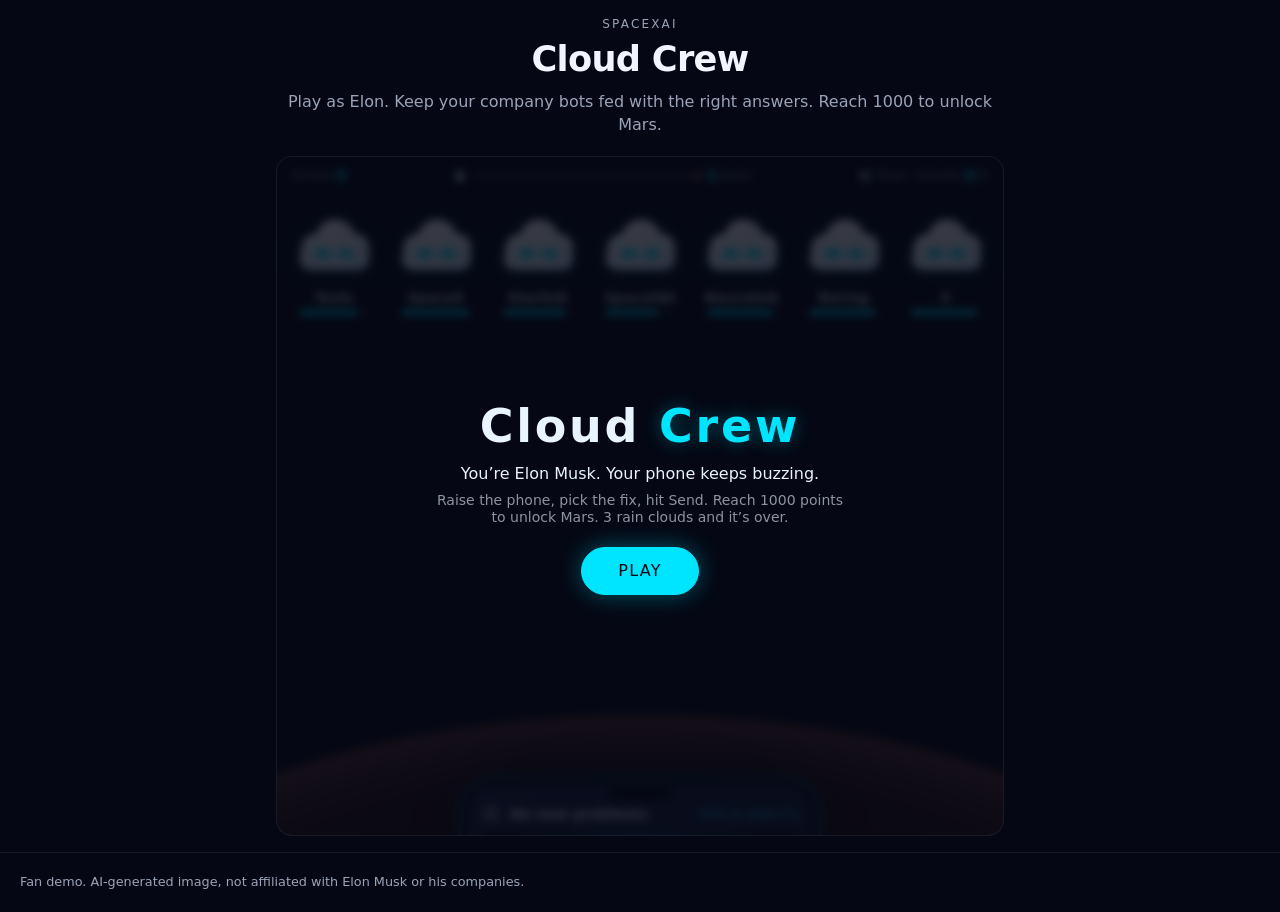
<file: index.html>
<!DOCTYPE html>
<html lang="en">
<head>
  <meta charset="UTF-8" />
  <meta name="robots" content="noindex, nofollow" />
  <meta name="viewport" content="width=device-width, initial-scale=1, viewport-fit=cover" />
  <title>Cloud Crew · Play as Elon</title>
  <link rel="icon" href="./favicon.svg" type="image/svg+xml" />
  <link rel="stylesheet" href="./shell.css?v=7" />
  <link rel="stylesheet" href="./cloud-crew/cloud-crew.css?v=7" />
</head>
<body>
  <main class="play-strip" id="play" aria-label="Cloud Crew game">
    <div class="play-copy">
      <p class="eyebrow">SpaceXAI</p>
      <h1>Cloud Crew</h1>
      <p>Play as Elon. Keep your company bots fed with the right answers. Reach 1000 to unlock Mars.</p>
    </div>
    <div id="game-root"></div>
  </main>

  <footer class="foot">
    <span>Fan demo. AI-generated image, not affiliated with Elon Musk or his companies.</span>
  </footer>

  <script src="./cloud-crew/cloud-crew.js?v=7"></script>
  <script>
    window.__cloudCrew = initCloudCrew(document.getElementById('game-root'));
  </script>
</body>
</html>
</file>
<file: shell.css>
:root {
  --bg: #050814;
  --fg: #f2f5ff;
  --muted: #9aa3b8;
  --cyan: #00e5ff;
  --line: rgba(255, 255, 255, 0.08);
  --font: "Inter", system-ui, -apple-system, Segoe UI, sans-serif;
}

* { box-sizing: border-box; }
html { scroll-behavior: smooth; }
body {
  margin: 0;
  font-family: var(--font);
  background: var(--bg);
  color: var(--fg);
  line-height: 1.45;
}

.hero {
  max-width: 42rem;
  margin: 0 auto;
  padding: 3.5rem 1.25rem 2.5rem;
  text-align: center;
}
.eyebrow {
  margin: 0 0 0.5rem;
  letter-spacing: 0.18em;
  text-transform: uppercase;
  font-size: 0.75rem;
  color: var(--cyan);
}
.hero h1 {
  margin: 0 0 0.75rem;
  font-size: clamp(1.85rem, 5vw, 2.75rem);
  font-weight: 650;
  letter-spacing: -0.02em;
}
.sub {
  margin: 0 auto 1.5rem;
  max-width: 34rem;
  color: var(--muted);
}
.ctas {
  display: flex;
  flex-wrap: wrap;
  gap: 0.75rem;
  justify-content: center;
}
.btn {
  display: inline-flex;
  align-items: center;
  justify-content: center;
  padding: 0.7rem 1.15rem;
  border-radius: 999px;
  text-decoration: none;
  font-weight: 600;
  font-size: 0.95rem;
  border: 1px solid transparent;
}
.btn.primary {
  background: var(--cyan);
  color: #041018;
}
.btn.ghost {
  border-color: var(--line);
  color: var(--fg);
  background: transparent;
}

.stage {
  position: relative;
  width: 100%;
  min-height: min(100dvh, 900px);
  background: #000;
  border-top: 1px solid var(--line);
  border-bottom: 1px solid var(--line);
}
.sphere-frame,
.sphere-frame iframe {
  width: 100%;
  height: min(100dvh, 900px);
  border: 0;
  display: block;
  background: #000;
}
.stage-hint {
  position: absolute;
  left: 0;
  right: 0;
  bottom: 0.75rem;
  margin: 0;
  text-align: center;
  font-size: 0.75rem;
  color: rgba(255, 255, 255, 0.35);
  pointer-events: none;
}

.play-strip {
  max-width: 760px;
  margin: 0 auto;
  padding: 1rem 1rem 1rem;
}
.play-copy h1 {
  margin: 0 0 0.35rem;
  font-size: clamp(1.6rem, 5vw, 2.2rem);
  letter-spacing: -0.02em;
}
.play-copy {
  text-align: center;
  margin-bottom: 1.25rem;
}
.play-copy h2 {
  margin: 0 0 0.35rem;
  font-size: 1.35rem;
}
.play-copy p {
  margin: 0;
  color: var(--muted);
}
#game-root {
  width: 100%;
  height: min(calc(100dvh - 210px), 680px);
  min-height: 420px;
  border-radius: 16px;
  overflow: hidden;
  border: 1px solid var(--line);
  background: #050814;
}

.foot {
  display: flex;
  flex-wrap: wrap;
  gap: 0.75rem 1.25rem;
  justify-content: space-between;
  align-items: center;
  padding: 1.25rem;
  border-top: 1px solid var(--line);
  color: var(--muted);
  font-size: 0.8rem;
}
.foot a { color: var(--cyan); text-decoration: none; }

@media (max-width: 640px) {
  .hero { padding-top: 2.25rem; }
  #game-root { min-height: 360px; }
}
</file>
<file: cloud-crew/cloud-crew.css>
/* Cloud Crew v3 — SpaceXAI demo mini-game. Everything scoped under .cloud-crew */
.cloud-crew {
  --cc-bg: #050814;
  --cc-cyan: #00e5ff;
  --cc-cyan-dim: rgba(0, 229, 255, 0.35);
  --cc-white: #e8f4ff;
  --cc-muted: rgba(232, 244, 255, 0.6);
  --cc-green: #3dffa0;
  --cc-red: #ff4d6a;
  --cc-amber: #ffc94d;
  --cc-mars: #ff6a3d;
  --cc-cloud-w: 110px;
  --cc-travel: 300px;
  --cc-progress: 0;
  position: relative;
  display: flex;
  flex-direction: column;
  width: 100%;
  height: 100%;
  min-height: 320px;
  box-sizing: border-box;
  background: radial-gradient(ellipse at 50% 15%, #0d1a3a 0%, var(--cc-bg) 70%);
  color: var(--cc-white);
  font-family: system-ui, -apple-system, "Segoe UI", Roboto, sans-serif;
  line-height: 1.25;
  overflow: hidden;
  touch-action: manipulation;
  user-select: none;
  -webkit-user-select: none;
  -webkit-tap-highlight-color: transparent;
}

.cloud-crew *,
.cloud-crew *::before,
.cloud-crew *::after {
  box-sizing: border-box;
}

/* sparse star dots */
.cloud-crew::before {
  content: "";
  position: absolute;
  inset: 0;
  pointer-events: none;
  background-image:
    radial-gradient(1.5px 1.5px at 12% 22%, rgba(0, 229, 255, 0.35), transparent 60%),
    radial-gradient(1.5px 1.5px at 78% 12%, rgba(0, 229, 255, 0.3), transparent 60%),
    radial-gradient(1px 1px at 38% 64%, rgba(255, 255, 255, 0.35), transparent 60%),
    radial-gradient(1.5px 1.5px at 88% 58%, rgba(0, 229, 255, 0.25), transparent 60%),
    radial-gradient(1px 1px at 6% 80%, rgba(255, 255, 255, 0.3), transparent 60%),
    radial-gradient(1px 1px at 55% 8%, rgba(255, 255, 255, 0.3), transparent 60%),
    radial-gradient(1.5px 1.5px at 66% 88%, rgba(0, 229, 255, 0.2), transparent 60%);
}

.cloud-crew__defs {
  position: absolute;
  width: 0;
  height: 0;
  overflow: hidden;
}

.cloud-crew button { font: inherit; }

/* ---------- HUD ---------- */
.cloud-crew__hud {
  position: relative;
  z-index: 2;
  flex: none;
  display: flex;
  align-items: center;
  gap: 12px;
  padding: 10px 14px 4px;
  font-size: 14px;
  letter-spacing: 0.02em;
  color: var(--cc-muted);
  white-space: nowrap;
  pointer-events: none;
}

.cloud-crew__hud [data-cc-score],
.cloud-crew__hud [data-cc-rain],
.cloud-crew__hud [data-cc-mars] {
  color: var(--cc-cyan);
  font-weight: 650;
  text-shadow: 0 0 8px var(--cc-cyan-dim);
  font-variant-numeric: tabular-nums;
}

.cloud-crew__icon {
  flex: none;
  width: 16px;
  height: 16px;
}

.cloud-crew__mars {
  flex: 1 1 auto;
  min-width: 0;
  max-width: 300px;
  margin: 0 auto;
  display: flex;
  align-items: center;
  gap: 6px;
}

.cloud-crew__mars-bar {
  position: relative;
  flex: 1 1 auto;
  min-width: 40px;
  height: 6px;
  border-radius: 999px;
  background: rgba(232, 244, 255, 0.12);
  overflow: hidden;
}
.cloud-crew__mars-bar::after { /* little Mars at the finish */
  content: "";
  position: absolute;
  right: 0;
  top: 0;
  width: 6px;
  height: 6px;
  border-radius: 50%;
  background: var(--cc-mars);
}
.cloud-crew__mars-bar b {
  position: absolute;
  inset: 0;
  border-radius: inherit;
  background: linear-gradient(90deg, var(--cc-cyan), #7ff4ff 70%, var(--cc-mars));
  box-shadow: 0 0 8px var(--cc-cyan-dim);
  transform: scaleX(0);
  transform-origin: left center;
  transition: transform 0.35s ease-out;
}

.cloud-crew__mars-text {
  font-size: 12px;
  font-variant-numeric: tabular-nums;
}

.cloud-crew__rainbox {
  display: flex;
  align-items: center;
  gap: 4px;
}

.cloud-crew.is-narrow .cloud-crew__hud { gap: 8px; padding: 8px 10px 2px; font-size: 13px; }
.cloud-crew.is-narrow .cloud-crew__rain-label { display: none; }

/* floating +50 / -30 near the score */
.cloud-crew__pop {
  position: absolute;
  z-index: 6;
  font-size: 15px;
  font-weight: 750;
  white-space: nowrap;
  pointer-events: none;
  animation: cloud-crew-pop 1.1s ease-out forwards;
}
.cloud-crew__pop.is-good { color: var(--cc-green); text-shadow: 0 0 10px rgba(61, 255, 160, 0.6); }
.cloud-crew__pop.is-bad { color: var(--cc-red); text-shadow: 0 0 10px rgba(255, 77, 106, 0.6); }

/* Mars on the horizon: rises as you get closer to 1000 */
.cloud-crew__horizon {
  position: absolute;
  z-index: 0;
  left: -35%;
  right: -35%;
  bottom: 0;
  height: 45%;
  border-radius: 50% 50% 0 0 / 100% 100% 0 0;
  background: radial-gradient(ellipse 50% 100% at 50% 100%, rgba(70, 18, 12, 0.34) 0%, rgba(110, 32, 18, 0.3) 80%, rgba(255, 128, 84, 0.3) 99%, rgba(255, 128, 84, 0) 100%);
  transform: translateY(calc((1 - var(--cc-progress)) * 60%));
  pointer-events: none; /* no transition: animating this big gradient stalls software rendering */
}

/* ---------- Sky with the 7 bots ---------- */
.cloud-crew__sky {
  position: relative;
  z-index: 1;
  flex: 1 1 auto;
  min-height: 0;
  width: 100%;
  max-width: 1120px;
  margin: 0 auto;
  display: grid;
  grid-template-columns: repeat(7, minmax(0, 1fr));
  align-content: center;
  justify-items: center;
  gap: 6px 4px;
  padding: 4px 8px;
}

.cloud-crew.is-narrow .cloud-crew__sky {
  grid-template-columns: repeat(8, minmax(0, 1fr));
  gap: 4px 2px;
}
.cloud-crew.is-narrow .cloud-crew__bot { grid-column: span 2; }
.cloud-crew.is-narrow .cloud-crew__bot:nth-child(5) { grid-column: 2 / span 2; }

.cloud-crew__dock { flex: none; }

.cloud-crew__bot {
  display: flex;
  flex-direction: column;
  align-items: center;
  width: 100%;
  min-width: 0;
  text-align: center;
}

.cloud-crew__float {
  position: relative;
  width: var(--cc-cloud-w);
  height: calc(var(--cc-cloud-w) * 0.6667);
  margin-bottom: calc(var(--cc-cloud-w) * 0.14);
  animation: cloud-crew-bob 3.4s ease-in-out infinite;
  animation-delay: var(--cc-delay, 0s);
}

.cloud-crew__shape {
  display: block;
  width: 100%;
  height: 100%;
  overflow: visible;
  filter: drop-shadow(0 4px 10px rgba(0, 229, 255, 0.16)) drop-shadow(0 1px 1px rgba(0, 0, 0, 0.35));
  transition: filter 0.3s;
}

.cloud-crew__eyes {
  position: absolute;
  left: 50%;
  top: 64%;
  display: flex;
  gap: calc(var(--cc-cloud-w) * 0.1);
  transform: translate(-50%, -50%);
}

.cloud-crew__eyes i {
  display: block;
  width: calc(var(--cc-cloud-w) * 0.15);
  height: calc(var(--cc-cloud-w) * 0.075);
  min-height: 4px;
  border-radius: 999px;
  background: linear-gradient(180deg, #7ff4ff 0%, var(--cc-cyan) 55%, #00b8d4 100%);
  box-shadow: 0 0 0 2px rgba(0, 229, 255, 0.25), 0 0 8px rgba(0, 229, 255, 0.8);
  animation: cloud-crew-blink 5.2s infinite;
  animation-delay: var(--cc-delay, 0s);
  transition: background 0.3s, box-shadow 0.3s, transform 0.3s, height 0.3s;
}

/* notification dot on a cloud that has a waiting problem */
.cloud-crew__ping {
  position: absolute;
  right: 4%;
  top: 2%;
  display: none;
  place-items: center;
  width: max(16px, calc(var(--cc-cloud-w) * 0.17));
  height: max(16px, calc(var(--cc-cloud-w) * 0.17));
  border-radius: 50%;
  background: var(--cc-red);
  color: #fff;
  font-size: max(10px, calc(var(--cc-cloud-w) * 0.1));
  font-weight: 800;
  box-shadow: 0 0 0 2px #0a1228, 0 0 10px rgba(255, 77, 106, 0.6);
  animation: cloud-crew-ping 1.4s ease-in-out infinite;
}
.cloud-crew__bot.has-ping .cloud-crew__ping { display: grid; }

.cloud-crew__name {
  margin-top: 2px;
  font-size: 13px;
  font-weight: 650;
  letter-spacing: 0.03em;
  white-space: nowrap;
  color: var(--cc-white);
  transition: color 0.2s;
}
.cloud-crew.is-narrow .cloud-crew__name { font-size: 12px; }
.cloud-crew.is-roomy .cloud-crew__name { font-size: 15px; }

.cloud-crew__bar {
  position: relative;
  width: calc(var(--cc-cloud-w) * 0.78);
  max-width: 100%;
  height: 5px;
  margin-top: 4px;
  border-radius: 999px;
  background: rgba(232, 244, 255, 0.12);
  overflow: hidden;
}
.cloud-crew.is-roomy .cloud-crew__bar { height: 6px; }

.cloud-crew__bar b {
  position: absolute;
  inset: 0;
  border-radius: inherit;
  background: var(--cc-cyan);
  box-shadow: 0 0 6px var(--cc-cyan-dim);
  transform-origin: left center;
  transition: background 0.3s;
}

.cloud-crew__bot[data-level="mid"] .cloud-crew__bar b { background: var(--cc-amber); }
.cloud-crew__bot[data-level="low"] .cloud-crew__bar b { background: var(--cc-red); }
.cloud-crew__bot[data-level="low"] .cloud-crew__name { color: #ffb3c0; }
.cloud-crew__bot[data-level="low"]:not(.is-dead) .cloud-crew__eyes i { transform: scaleY(0.6); }

/* active (opened on the phone) */
.cloud-crew__bot.is-active .cloud-crew__name {
  color: var(--cc-cyan);
  text-shadow: 0 0 10px var(--cc-cyan-dim);
}
.cloud-crew__bot.is-active .cloud-crew__shape {
  filter: drop-shadow(0 0 10px rgba(0, 229, 255, 0.65)) drop-shadow(0 1px 1px rgba(0, 0, 0, 0.35));
}

/* fed (correct doc landed) */
.cloud-crew__bot.is-fed .cloud-crew__float { animation: cloud-crew-gulp 0.55s ease-out; }
.cloud-crew__bot.is-fed .cloud-crew__shape { filter: drop-shadow(0 0 14px rgba(61, 255, 160, 0.85)); }

/* dead: grey rain cloud */
.cloud-crew__bot.is-dead .cloud-crew__float {
  animation: cloud-crew-bob-sad 4.6s ease-in-out infinite;
  animation-delay: var(--cc-delay, 0s);
}
.cloud-crew__bot.is-dead .cloud-crew__shape { filter: drop-shadow(0 3px 6px rgba(0, 0, 0, 0.5)); }
.cloud-crew__bot.is-dead .cloud-crew__eyes i {
  height: 3px;
  min-height: 3px;
  background: #3a4152;
  box-shadow: none;
  animation: none;
  transform: rotate(-14deg);
}
.cloud-crew__bot.is-dead .cloud-crew__eyes i + i { transform: rotate(14deg); }
.cloud-crew__bot.is-dead .cloud-crew__gloss { opacity: 0.2; }
.cloud-crew__bot.is-dead .cloud-crew__name { color: #8a93a6; text-shadow: none; }
.cloud-crew__bot.is-dead .cloud-crew__bar b { transform: scaleX(0) !important; }

.cloud-crew__rain {
  position: absolute;
  left: 22%;
  right: 22%;
  top: 84%;
  height: calc(var(--cc-cloud-w) * 0.3);
  display: none;
  pointer-events: none;
}
.cloud-crew__bot.is-dead .cloud-crew__rain { display: block; }
.cloud-crew__rain i {
  position: absolute;
  top: 0;
  width: 3px;
  height: calc(var(--cc-cloud-w) * 0.11);
  min-height: 6px;
  border-radius: 3px;
  background: linear-gradient(180deg, rgba(160, 205, 255, 0.15), #b4dcff);
  box-shadow: 0 0 4px rgba(150, 200, 255, 0.5);
  animation: cloud-crew-rain 0.75s linear infinite;
}
.cloud-crew__rain i:nth-child(1) { left: 4%; animation-delay: 0s; }
.cloud-crew__rain i:nth-child(2) { left: 28%; animation-delay: -0.4s; }
.cloud-crew__rain i:nth-child(3) { left: 52%; animation-delay: -0.15s; }
.cloud-crew__rain i:nth-child(4) { left: 76%; animation-delay: -0.55s; }
.cloud-crew__rain i:nth-child(5) { left: 96%; animation-delay: -0.28s; }

/* ---------- Phone ---------- */
.cloud-crew__phone {
  position: absolute;
  z-index: 3;
  left: 50%;
  bottom: -16px; /* bottom bezel hidden: the phone is "held" */
  width: min(360px, calc(100% - 24px));
  transform: translate(-50%, 0);
  transition: transform 0.22s cubic-bezier(0.2, 0.8, 0.2, 1);
  touch-action: none;
}
.cloud-crew__phone.is-lowered {
  transform: translate(-50%, var(--cc-travel));
  cursor: pointer;
}
.cloud-crew__phone.is-dragging { transition: none; }
.cloud-crew__phone.is-away { transform: translate(-50%, calc(100% + 40px)); }
.cloud-crew.is-compact .cloud-crew__phone { width: min(560px, calc(100% - 16px)); }

.cloud-crew__device {
  position: relative;
  padding: 8px 10px 26px;
  border-radius: 34px 34px 28px 28px;
  background: linear-gradient(160deg, #1b2440 0%, #0b1122 100%);
  border: 2px solid rgba(0, 229, 255, 0.3);
  box-shadow:
    inset 0 0 0 6px #070b18,
    0 0 0 1px rgba(255, 255, 255, 0.05),
    0 -8px 40px rgba(0, 0, 0, 0.55),
    0 0 28px rgba(0, 229, 255, 0.14);
}
.cloud-crew__device.is-buzz { animation: cloud-crew-buzz 0.45s ease-in-out; }
.cloud-crew__device.is-bad {
  animation: cloud-crew-shake 0.4s ease-in-out;
  border-color: var(--cc-red);
  box-shadow: inset 0 0 0 6px #070b18, 0 0 30px rgba(255, 77, 106, 0.45);
}

.cloud-crew__notch {
  position: absolute;
  top: 9px;
  left: 50%;
  width: 64px;
  height: 12px;
  border-radius: 999px;
  background: #02040b;
  transform: translateX(-50%);
}

.cloud-crew__head {
  display: flex;
  align-items: center;
  gap: 8px;
  min-height: 44px;
  padding: 14px 8px 4px;
  cursor: grab;
  font-size: 14px;
}

.cloud-crew__badge {
  flex: none;
  display: inline-grid;
  place-items: center;
  min-width: 22px;
  height: 22px;
  padding: 0 6px;
  border-radius: 999px;
  background: var(--cc-red);
  color: #fff;
  font-size: 12px;
  font-weight: 800;
  box-shadow: 0 0 10px rgba(255, 77, 106, 0.55);
}
.cloud-crew__badge.is-zero {
  background: rgba(232, 244, 255, 0.14);
  color: var(--cc-muted);
  box-shadow: none;
}

.cloud-crew__head-title {
  font-weight: 700;
  white-space: nowrap;
}

.cloud-crew__head-hint,
.cloud-crew__head-lower {
  margin-left: auto;
  font-size: 12px;
  white-space: nowrap;
}
.cloud-crew__head-hint { color: var(--cc-cyan); animation: cloud-crew-nudge 1.6s ease-in-out infinite; }
.cloud-crew__head-lower { color: var(--cc-muted); }
.cloud-crew__phone.is-lowered .cloud-crew__head-lower,
.cloud-crew__phone:not(.is-lowered) .cloud-crew__head-hint { display: none; }

.cloud-crew__mouse-only { display: none; }
@media (hover: hover) and (pointer: fine) {
  .cloud-crew__mouse-only { display: inline; }
  .cloud-crew__touch-only { display: none; }
}

.cloud-crew__chips { display: none; }

.cloud-crew__screen {
  display: flex;
  flex-direction: column;
  overflow: hidden;
  padding: 8px;
  border-radius: 22px;
  background: radial-gradient(ellipse at 50% 0%, rgba(0, 229, 255, 0.1), rgba(5, 8, 20, 0.92) 70%);
}

.cloud-crew__note {
  --cc-tag: #00e5ff;
  padding: 10px;
  border-radius: 16px;
  background: rgba(232, 244, 255, 0.06);
  border: 1px solid rgba(0, 229, 255, 0.28);
}
.cloud-crew__note-top {
  display: flex;
  align-items: center;
  gap: 6px;
}
.cloud-crew__tag {
  display: inline-block;
  max-width: 100%;
  padding: 2px 8px;
  border-radius: 999px;
  border: 1px solid var(--cc-tag);
  color: var(--cc-tag);
  background: rgba(5, 8, 20, 0.6);
  font-size: 10px;
  font-weight: 800;
  letter-spacing: 0.06em;
  text-transform: uppercase;
  white-space: nowrap;
}
.cloud-crew__note-time {
  margin-left: auto;
  font-size: 11px;
  color: var(--cc-muted);
}
.cloud-crew__note-text {
  margin: 6px 0 8px;
  min-height: 2.5em;
  font-size: 16px;
  font-weight: 550;
  line-height: 1.25;
  color: #fff;
}
.cloud-crew__note-text b { font-weight: 800; }

.cloud-crew__choices {
  display: flex;
  flex-direction: column;
  gap: 6px;
}

.cloud-crew__choice {
  appearance: none;
  display: flex;
  align-items: center;
  gap: 10px;
  width: 100%;
  min-height: 44px;
  margin: 0;
  padding: 6px 12px;
  border: 1px solid rgba(0, 229, 255, 0.3);
  border-radius: 12px;
  background: rgba(0, 229, 255, 0.05);
  color: var(--cc-white);
  font-size: 15px;
  font-weight: 550;
  text-align: left;
  cursor: pointer;
  transition: background 0.12s, border-color 0.12s, transform 0.08s;
}
.cloud-crew__choice span { min-width: 0; overflow-wrap: anywhere; }
.cloud-crew__choice kbd,
.cloud-crew__send kbd {
  flex: none;
  display: inline-grid;
  place-items: center;
  min-width: 22px;
  height: 22px;
  padding: 0 5px;
  border-radius: 7px;
  background: rgba(0, 229, 255, 0.14);
  color: var(--cc-cyan);
  font: inherit;
  font-size: 11px;
  font-weight: 700;
}
@media (hover: hover) {
  .cloud-crew__choice:hover:not(:disabled) { background: rgba(0, 229, 255, 0.12); border-color: var(--cc-cyan); }
}
.cloud-crew__choice:disabled { cursor: default; }
.cloud-crew__choice.is-selected {
  background: rgba(0, 229, 255, 0.2);
  border-color: var(--cc-cyan);
  box-shadow: inset 0 0 0 1px var(--cc-cyan), 0 0 14px rgba(0, 229, 255, 0.25);
}
.cloud-crew__choice.is-selected kbd { background: var(--cc-cyan); color: #041018; }
.cloud-crew__choice.is-right { background: rgba(61, 255, 160, 0.18); border-color: var(--cc-green); box-shadow: none; }
.cloud-crew__choice.is-right kbd { background: rgba(61, 255, 160, 0.3); color: var(--cc-green); }
.cloud-crew__choice.is-wrong { background: rgba(255, 77, 106, 0.2); border-color: var(--cc-red); box-shadow: none; }
.cloud-crew__choice.is-wrong kbd { background: rgba(255, 77, 106, 0.3); color: #ffd0d8; }

.cloud-crew__send {
  appearance: none;
  display: flex;
  align-items: center;
  justify-content: center;
  gap: 8px;
  width: 100%;
  min-height: 46px;
  margin-top: 8px;
  border: 0;
  border-radius: 14px;
  background: var(--cc-cyan);
  color: #041018;
  font-size: 16px;
  font-weight: 750;
  letter-spacing: 0.04em;
  cursor: pointer;
  box-shadow: 0 0 18px rgba(0, 229, 255, 0.35);
  transition: background 0.15s, color 0.15s, box-shadow 0.15s, transform 0.08s;
}
.cloud-crew__send kbd { background: rgba(4, 16, 24, 0.18); color: #041018; }
.cloud-crew__send:active:not(:disabled) { transform: scale(0.98); }
.cloud-crew__send:disabled {
  cursor: default;
  background: rgba(0, 229, 255, 0.12);
  color: rgba(232, 244, 255, 0.45);
  box-shadow: none;
}
.cloud-crew__send:disabled kbd { background: rgba(232, 244, 255, 0.08); color: rgba(232, 244, 255, 0.45); }

@media (hover: none) and (pointer: coarse) {
  .cloud-crew__choice kbd,
  .cloud-crew__send kbd { display: none; }
}

.cloud-crew__note.is-empty {
  display: flex;
  flex-direction: column;
  align-items: center;
  justify-content: center;
  gap: 6px;
  flex: 1 1 auto;
  text-align: center;
}
.cloud-crew__empty-title { font-size: 18px; font-weight: 700; color: var(--cc-green); }
.cloud-crew__empty-sub { font-size: 13px; color: var(--cc-muted); }

.cloud-crew__queue {
  min-height: 102px;
  margin-top: 8px;
}
.cloud-crew__queue-label {
  height: 14px;
  margin: 0 4px 4px;
  font-size: 10px;
  font-weight: 700;
  letter-spacing: 0.1em;
  text-transform: uppercase;
  color: var(--cc-muted);
}
.cloud-crew__row {
  appearance: none;
  display: flex;
  align-items: center;
  gap: 8px;
  width: 100%;
  min-height: 40px;
  margin: 0 0 4px;
  padding: 4px 10px;
  border: 1px solid rgba(232, 244, 255, 0.1);
  border-radius: 12px;
  background: rgba(232, 244, 255, 0.04);
  color: var(--cc-white);
  font-size: 13px;
  text-align: left;
  cursor: pointer;
}
.cloud-crew__row span:last-child {
  min-width: 0;
  overflow: hidden;
  text-overflow: ellipsis;
  white-space: nowrap;
}
@media (hover: hover) {
  .cloud-crew__row:hover:not(:disabled) { border-color: var(--cc-cyan-dim); background: rgba(0, 229, 255, 0.08); }
}

/* compact phone (short containers): answers in a row, queue as header chips */
.cloud-crew.is-compact .cloud-crew__device { padding: 6px 8px 24px; border-radius: 26px 26px 22px 22px; }
.cloud-crew.is-compact .cloud-crew__notch { top: 6px; height: 9px; width: 54px; }
.cloud-crew.is-compact .cloud-crew__head { min-height: 38px; padding: 11px 6px 3px; gap: 6px; }
.cloud-crew.is-compact .cloud-crew__phone:not(.is-lowered) .cloud-crew__chips {
  display: flex;
  gap: 4px;
  min-width: 0;
  overflow: hidden;
}
.cloud-crew.is-compact .cloud-crew__phone:not(.is-lowered) .cloud-crew__head-lower { margin-left: auto; }
.cloud-crew__chip {
  appearance: none;
  flex: none;
  min-height: 26px;
  padding: 2px 8px;
  border: 1px solid var(--cc-tag);
  border-radius: 999px;
  background: rgba(5, 8, 20, 0.6);
  color: var(--cc-tag);
  font-size: 10px;
  font-weight: 800;
  letter-spacing: 0.05em;
  text-transform: uppercase;
  cursor: pointer;
}
.cloud-crew.is-compact .cloud-crew__screen { padding: 6px; border-radius: 18px; }
.cloud-crew.is-compact .cloud-crew__note { padding: 8px; border-radius: 14px; }
.cloud-crew.is-compact .cloud-crew__note-top { display: none; }
.cloud-crew.is-compact .cloud-crew__note-text { margin: 0 0 6px; min-height: 0; font-size: 14px; }
.cloud-crew.is-compact .cloud-crew__choices { flex-direction: row; }
.cloud-crew.is-compact .cloud-crew__choice {
  flex: 1 1 0;
  min-width: 0;
  min-height: 48px;
  padding: 4px 8px;
  gap: 6px;
  font-size: 13px;
  line-height: 1.2;
}
.cloud-crew.is-compact .cloud-crew__choice kbd { min-width: 18px; height: 18px; font-size: 10px; }
.cloud-crew.is-compact .cloud-crew__send { min-height: 44px; margin-top: 6px; font-size: 15px; }
.cloud-crew.is-compact .cloud-crew__queue { display: none; }

.cloud-crew.is-compact.is-narrow .cloud-crew__choice kbd { display: none; }

/* ---------- Flying document ---------- */
.cloud-crew__fx {
  position: absolute;
  inset: 0;
  z-index: 5;
  pointer-events: none;
}

.cloud-crew__doc {
  position: absolute;
  width: 132px;
  padding: 8px 10px 9px;
  border-radius: 10px;
  background: rgba(61, 255, 160, 0.2);
  border: 1px solid rgba(61, 255, 160, 0.75);
  box-shadow: 0 0 18px rgba(61, 255, 160, 0.35);
  backdrop-filter: blur(2px);
  color: #e9fff4;
  font-size: 12px;
  font-weight: 600;
  line-height: 1.2;
  text-align: left;
  transform: translate(-50%, -50%);
  will-change: transform, opacity;
}
.cloud-crew__doc-lines { display: flex; flex-direction: column; gap: 3px; margin-bottom: 6px; }
.cloud-crew__doc-lines i { display: block; height: 3px; border-radius: 2px; background: rgba(61, 255, 160, 0.7); }
.cloud-crew__doc-lines i + i { width: 60%; background: rgba(61, 255, 160, 0.45); }
.cloud-crew__doc.is-bad {
  background: rgba(255, 77, 106, 0.16);
  border-color: rgba(255, 77, 106, 0.7);
  box-shadow: 0 0 14px rgba(255, 77, 106, 0.3);
  color: #ffe3e8;
}
.cloud-crew__doc.is-bad .cloud-crew__doc-lines i { background: rgba(255, 77, 106, 0.6); }

/* ---------- Mars launch ---------- */
.cloud-crew__launch {
  position: absolute;
  inset: 0;
  z-index: 4;
  pointer-events: none;
  background: radial-gradient(ellipse at 80% 15%, rgba(255, 106, 61, 0.12), transparent 55%);
  animation: cloud-crew-fade-in 0.4s ease-out;
}
.cloud-crew__launch[hidden] { display: none !important; }
.cloud-crew.is-launching .cloud-crew__sky { opacity: 0.22; transition: opacity 0.5s ease; }

.cloud-crew__planet {
  position: absolute;
  top: 12%;
  right: 14%;
  width: 54px;
  height: 54px;
  border-radius: 50%;
  background: radial-gradient(circle at 35% 32%, #ffb08a 0%, #e5532f 45%, #8a2414 100%);
  box-shadow: 0 0 26px rgba(255, 106, 61, 0.55), inset -6px -6px 12px rgba(0, 0, 0, 0.35);
  animation: cloud-crew-fade-in 0.6s ease-out;
}
.cloud-crew__planet::before,
.cloud-crew__planet::after {
  content: "";
  position: absolute;
  border-radius: 50%;
  background: rgba(120, 30, 15, 0.55);
}
.cloud-crew__planet::before { width: 11px; height: 8px; left: 16px; top: 24px; }
.cloud-crew__planet::after { width: 7px; height: 6px; left: 32px; top: 13px; }
.cloud-crew__planet.is-hit { animation: cloud-crew-mars-hit 0.7s ease-out forwards; }

.cloud-crew__rocket {
  position: absolute;
  left: 0;
  top: 0;
  width: 24px;
  height: 60px;
  will-change: transform;
}
.cloud-crew__hull {
  position: absolute;
  left: 0;
  top: 0;
  width: 24px;
  height: 46px;
  border-radius: 50% 50% 6px 6px / 70% 70% 6px 6px;
  background: linear-gradient(90deg, #b9c7da 0%, #ffffff 45%, #d8e2ef 100%);
  box-shadow: 0 0 10px rgba(255, 255, 255, 0.35);
}
.cloud-crew__hull::before { /* window */
  content: "";
  position: absolute;
  left: 50%;
  top: 14px;
  width: 9px;
  height: 9px;
  border-radius: 50%;
  background: var(--cc-cyan);
  box-shadow: 0 0 6px var(--cc-cyan), inset 0 0 0 2px #0b1122;
  transform: translateX(-50%);
}
.cloud-crew__fins {
  position: absolute;
  left: -8px;
  top: 28px;
  width: 40px;
  height: 20px;
  background: linear-gradient(180deg, #ff7a5c, #c2303a);
  clip-path: polygon(0 100%, 28% 10%, 72% 10%, 100% 100%, 64% 80%, 36% 80%);
}
.cloud-crew__flame {
  position: absolute;
  left: 50%;
  top: 42px;
  width: 14px;
  height: 30px;
  margin-left: -7px;
  border-radius: 50% 50% 50% 50% / 30% 30% 70% 70%;
  background: radial-gradient(ellipse at 50% 10%, #ffffff 0%, #ffe066 25%, #ff8a00 55%, rgba(255, 60, 0, 0) 78%);
  transform-origin: 50% 0;
  animation: cloud-crew-flame 0.09s ease-in-out infinite alternate;
}
.cloud-crew__trail {
  position: absolute;
  width: 10px;
  height: 10px;
  border-radius: 50%;
  background: radial-gradient(circle, rgba(255, 230, 150, 0.95) 0%, rgba(255, 130, 40, 0.6) 45%, rgba(255, 80, 0, 0) 72%);
  transform: translate(-50%, -50%);
  animation: cloud-crew-trail 0.75s ease-out forwards;
}

/* ---------- Overlay ---------- */
.cloud-crew__overlay {
  position: absolute;
  inset: 0;
  z-index: 7;
  display: flex;
  flex-direction: column;
  align-items: center;
  justify-content: center;
  gap: 8px;
  padding: 24px;
  text-align: center;
  background: rgba(5, 8, 20, 0.8);
  backdrop-filter: blur(4px);
}
.cloud-crew__overlay[hidden] { display: none !important; }
.cloud-crew__overlay[data-mode="won"] { background: rgba(5, 8, 20, 0.72); }

.cloud-crew__title {
  margin: 0;
  font-size: clamp(30px, 7vw, 46px);
  font-weight: 700;
  letter-spacing: 0.06em;
  color: var(--cc-white);
}
.cloud-crew__title em {
  font-style: normal;
  color: var(--cc-cyan);
  text-shadow: 0 0 18px var(--cc-cyan-dim);
}
.cloud-crew__title em.cloud-crew__red { color: var(--cc-mars); text-shadow: 0 0 18px rgba(255, 106, 61, 0.45); }
.cloud-crew__hint { margin: 0; max-width: 30em; font-size: 16px; color: var(--cc-white); }
.cloud-crew__sub { margin: 0 0 4px; max-width: 30em; font-size: 14px; color: var(--cc-muted); }
.cloud-crew__scoreline { margin: 0; font-size: 18px; font-weight: 650; color: var(--cc-cyan); }
.cloud-crew__scoreline:empty { display: none; }

.cloud-crew__btn {
  margin-top: 8px;
  min-height: 48px;
  appearance: none;
  border: 1px solid var(--cc-cyan);
  background: transparent;
  color: var(--cc-cyan);
  font-size: 16px;
  font-weight: 600;
  letter-spacing: 0.08em;
  text-transform: uppercase;
  padding: 12px 36px;
  border-radius: 999px;
  cursor: pointer;
  transition: background 0.15s, color 0.15s, box-shadow 0.15s;
}
.cloud-crew__btn:hover,
.cloud-crew__btn:focus-visible {
  background: var(--cc-cyan);
  color: var(--cc-bg);
  outline: none;
  box-shadow: 0 0 24px var(--cc-cyan-dim);
}
.cloud-crew__btn:active { transform: scale(0.98); }

/* ---------- Intro (first Play): Elon image, then the camera zooms into his phone ---------- */
.cloud-crew__intro {
  position: absolute;
  inset: 0;
  z-index: 8;
  overflow: hidden;
  background: radial-gradient(ellipse at 50% 18%, #13254f 0%, #0a1430 38%, var(--cc-bg) 75%);
  cursor: pointer;
  touch-action: none;
  opacity: 1;
  transition: opacity 0.38s ease;
  animation: cloud-crew-fade-in 0.25s ease-out;
}
.cloud-crew__intro[hidden] { display: none !important; }
.cloud-crew__intro.is-out { opacity: 0; }

.cloud-crew__intro-stars {
  position: absolute;
  inset: 0;
  pointer-events: none;
  background-image:
    radial-gradient(2px 2px at 10% 14%, rgba(255, 255, 255, 0.8), transparent 60%),
    radial-gradient(1.5px 1.5px at 24% 38%, rgba(0, 229, 255, 0.7), transparent 60%),
    radial-gradient(1.5px 1.5px at 36% 9%, rgba(255, 255, 255, 0.6), transparent 60%),
    radial-gradient(2px 2px at 62% 22%, rgba(255, 255, 255, 0.75), transparent 60%),
    radial-gradient(1.5px 1.5px at 74% 44%, rgba(0, 229, 255, 0.6), transparent 60%),
    radial-gradient(1.5px 1.5px at 86% 12%, rgba(255, 255, 255, 0.7), transparent 60%),
    radial-gradient(1px 1px at 92% 34%, rgba(255, 255, 255, 0.6), transparent 60%),
    radial-gradient(1px 1px at 6% 52%, rgba(255, 255, 255, 0.5), transparent 60%),
    radial-gradient(1px 1px at 48% 30%, rgba(255, 255, 255, 0.5), transparent 60%),
    radial-gradient(1.5px 1.5px at 18% 66%, rgba(0, 229, 255, 0.45), transparent 60%),
    radial-gradient(1px 1px at 82% 62%, rgba(255, 255, 255, 0.45), transparent 60%);
}

.cloud-crew__intro-stage {
  position: absolute;
  inset: 0;
  transform-origin: 0 0;
}

.cloud-crew__intro-img { /* full height, centered: side bands in landscape, side crop in portrait */
  position: absolute;
  top: 0;
  left: 50%;
  height: 100%;
  width: auto;
  max-width: none;
  aspect-ratio: 784 / 1168;
  transform: translateX(-50%);
  -webkit-mask-image: linear-gradient(90deg, transparent 0, #000 12%, #000 88%, transparent 100%);
  mask-image: linear-gradient(90deg, transparent 0, #000 12%, #000 88%, transparent 100%);
  pointer-events: none;
}

.cloud-crew__intro-pill {
  position: absolute;
  bottom: calc(14px + env(safe-area-inset-bottom, 0px));
  padding: 6px 12px;
  border: 1px solid rgba(0, 229, 255, 0.3);
  border-radius: 999px;
  background: rgba(5, 8, 20, 0.6);
  color: rgba(232, 244, 255, 0.78);
  font-size: 12px;
  letter-spacing: 0.04em;
  white-space: nowrap;
  pointer-events: none;
  animation: cloud-crew-fade-in 0.6s ease-out;
}
.cloud-crew__intro-skip { right: 14px; }
.cloud-crew__intro-ai { left: 14px; }


/* ---------- Animations ---------- */
@keyframes cloud-crew-bob { 0%, 100% { transform: translateY(0); } 50% { transform: translateY(-5px); } }
@keyframes cloud-crew-bob-sad { 0%, 100% { transform: translateY(3px); } 50% { transform: translateY(5px); } }
@keyframes cloud-crew-blink { 0%, 94%, 100% { transform: scaleY(1); } 97% { transform: scaleY(0.15); } }
@keyframes cloud-crew-gulp { 0% { transform: scale(1); } 40% { transform: scale(1.12); } 100% { transform: scale(1); } }
@keyframes cloud-crew-rain {
  0% { transform: translateY(0); opacity: 0; }
  20% { opacity: 1; }
  100% { transform: translateY(calc(var(--cc-cloud-w) * 0.2)); opacity: 0; }
}
@keyframes cloud-crew-shake {
  0%, 100% { transform: translateX(0); }
  20% { transform: translateX(-8px); }
  40% { transform: translateX(7px); }
  60% { transform: translateX(-5px); }
  80% { transform: translateX(3px); }
}
@keyframes cloud-crew-buzz {
  0%, 100% { transform: translateY(0); }
  20% { transform: translateY(-7px) rotate(-1deg); }
  40% { transform: translateY(0) rotate(1deg); }
  60% { transform: translateY(-5px) rotate(-1deg); }
  80% { transform: translateY(0); }
}
@keyframes cloud-crew-nudge { 0%, 100% { transform: translateY(0); } 50% { transform: translateY(-2px); } }
@keyframes cloud-crew-ping { 0%, 100% { transform: scale(1); } 50% { transform: scale(1.15); } }
@keyframes cloud-crew-pop {
  0% { transform: translateY(4px) scale(0.8); opacity: 0; }
  15% { transform: translateY(0) scale(1.1); opacity: 1; }
  100% { transform: translateY(-26px) scale(1); opacity: 0; }
}
@keyframes cloud-crew-flame { from { transform: scaleY(0.8) scaleX(0.9); } to { transform: scaleY(1.25) scaleX(1.05); } }
@keyframes cloud-crew-trail {
  from { opacity: 1; transform: translate(-50%, -50%) scale(1); }
  to { opacity: 0; transform: translate(-50%, -50%) scale(2.4); }
}
@keyframes cloud-crew-fade-in { from { opacity: 0; } to { opacity: 1; } }
@keyframes cloud-crew-mars-hit {
  0% { transform: scale(1); box-shadow: 0 0 26px rgba(255, 106, 61, 0.55); }
  40% { transform: scale(1.35); box-shadow: 0 0 60px rgba(255, 170, 90, 0.95); }
  100% { transform: scale(1.15); box-shadow: 0 0 40px rgba(255, 106, 61, 0.8); }
}

@media (prefers-reduced-motion: reduce) {
  .cloud-crew__float,
  .cloud-crew__eyes i,
  .cloud-crew__head-hint,
  .cloud-crew__ping { animation: none !important; }
}
</file>
